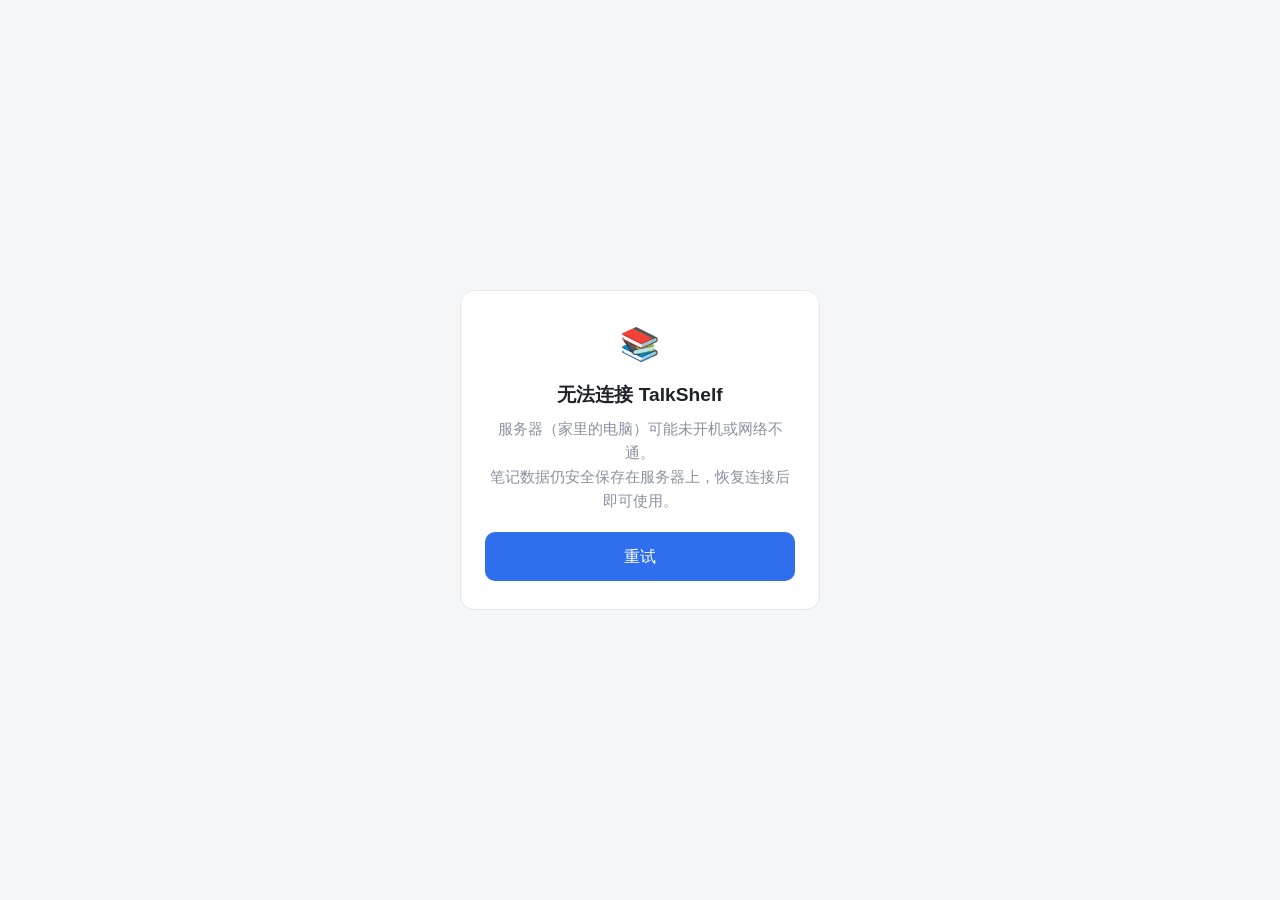
<file: static/offline.html>
<!DOCTYPE html>
<html lang="zh-CN">
<head>
  <meta charset="utf-8">
  <meta name="viewport" content="width=device-width, initial-scale=1, viewport-fit=cover">
  <meta name="theme-color" content="#2f6fed">
  <title>TalkShelf — 离线</title>
  <style>
    /* 离线兜底页：无外部依赖（服务器不可达时唯一的可用页面），内联样式，
       配色沿用 style.css 的 design tokens（--bg/--primary/--card/--text） */
    :root {
      --bg: #f5f6f8;
      --card: #ffffff;
      --text: #1f2329;
      --muted: #8a919f;
      --primary: #2f6fed;
      --border: #e4e7ec;
    }
    * { box-sizing: border-box; }
    body {
      margin: 0;
      background: var(--bg);
      color: var(--text);
      font: 16px/1.6 -apple-system, "PingFang SC", "Microsoft YaHei", "Segoe UI", sans-serif;
      display: flex;
      align-items: center;
      justify-content: center;
      min-height: 100vh;
      padding: 24px;
    }
    .card {
      width: 100%;
      max-width: 360px;
      background: var(--card);
      border: 1px solid var(--border);
      border-radius: 14px;
      padding: 28px 24px;
      text-align: center;
    }
    .card .logo { font-size: 2rem; }
    .card h1 { font-size: 1.2rem; margin: 10px 0 6px; }
    .card p { margin: 6px 0 0; color: var(--muted); font-size: 0.95rem; }
    .card button {
      margin-top: 18px;
      width: 100%;
      padding: 12px 16px;
      border: none;
      border-radius: 10px;
      background: var(--primary);
      color: #fff;
      font: inherit;
      font-size: 1rem;
      cursor: pointer;
    }
  </style>
</head>
<body>
  <div class="card">
    <div class="logo">📚</div>
    <h1>无法连接 TalkShelf</h1>
    <p>服务器（家里的电脑）可能未开机或网络不通。<br>笔记数据仍安全保存在服务器上，恢复连接后即可使用。</p>
    <button type="button" onclick="location.reload()">重试</button>
  </div>
</body>
</html>
</file>
